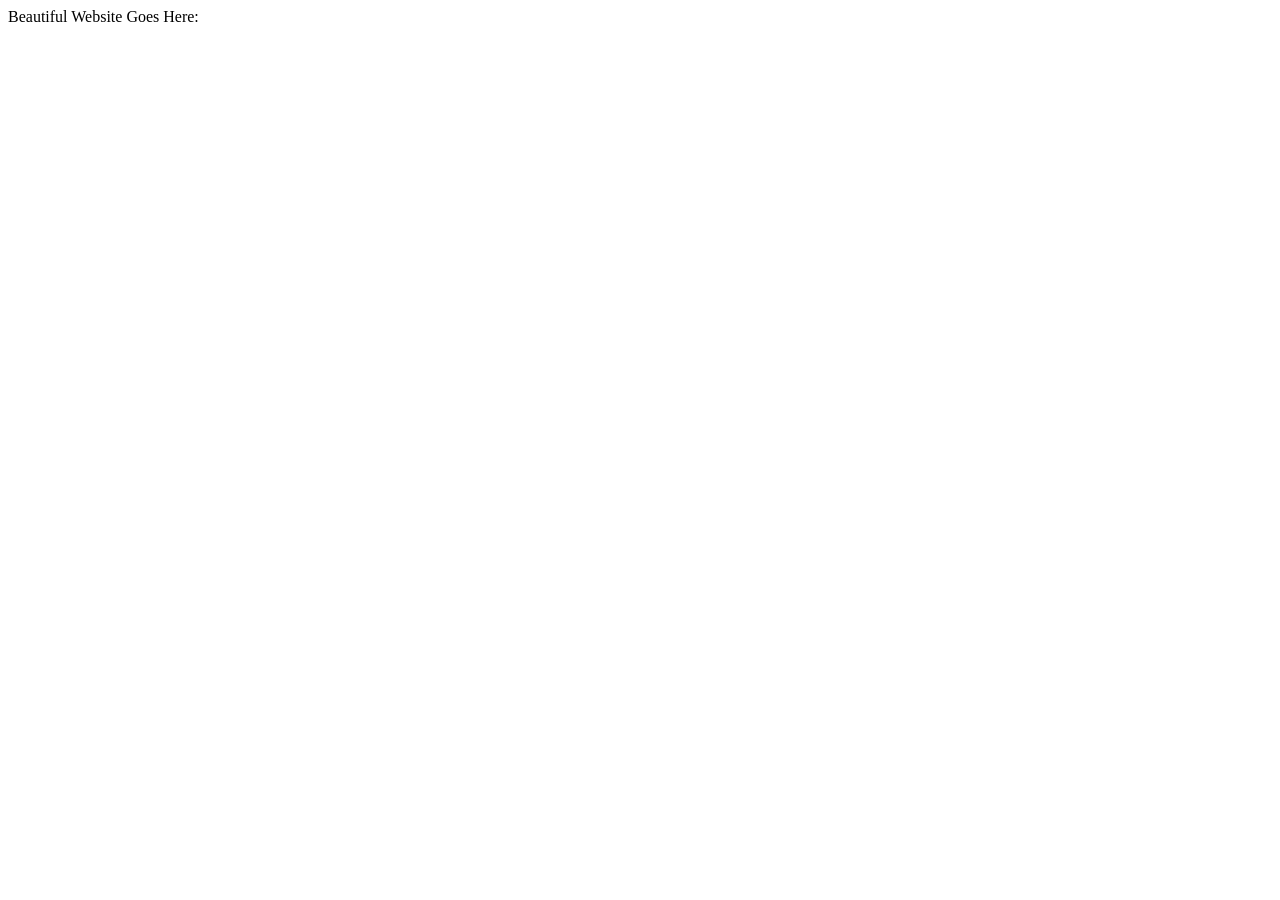
<file: index.html>
<!DOCTYPE html>
<html lang="en">
<head>
    Beautiful Website Goes Here:
    <meta charset="UTF-8">
    <meta name="viewport" content="width=device-width, initial-scale=1.0">
    <title>Document</title>
</head>
<body>
    
</body>
</html>
</file>
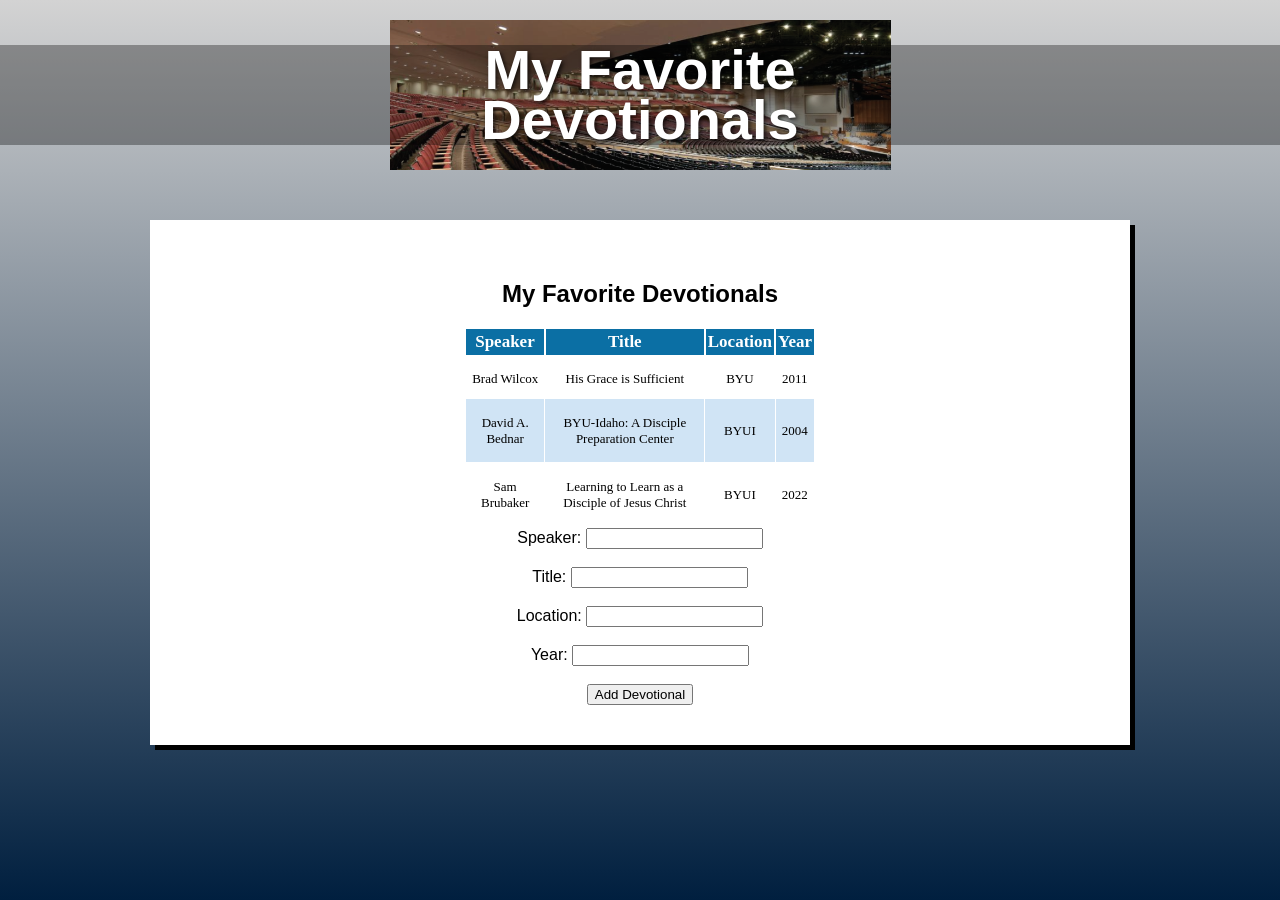
<file: ice/favorite_devo/favdevo.html>
<!DOCTYPE html>
<html lang="en">
<head>
  <meta charset="UTF-8" />
  <meta name="viewport" content="width=device-width, initial-scale=1.0"/>
  <title>My Favorite Devotionals</title>
  <link rel="stylesheet" href="styles/styles.css" />
</head>
<body>
  <div class="container">
    <header class="header">
      <div class="header-image">
        <h1>My Favorite<br>Devotionals</h1>
      </div>
    </header>
    <main>
      <div class="content-box">
          <h2>My Favorite Devotionals</h2>
        <!-- Add your devotional content here -->
          <table class="paleBlueRows">
            <margin>
            </margin>
              <thead>
          <tr>
          <th>Speaker</th>
          <th>Title</th>
          <th>Location</th>
          <th>Year</th>
          </tr>
          </thead>
          <tbody>
          <tr>
          <td>Brad Wilcox</td>
          <td>His Grace is Sufficient</td>
          <td>BYU</td>
          <td>2011</td>
          </tr>
          <tr>
          <td>David A. Bednar</td>
          <td>BYU-Idaho: A Disciple Preparation Center</td>
          <td>BYUI</td>
          <td>2004</td>
          </tr>
          <tr>
          <td>Sam Brubaker</td>
          <td>Learning to Learn as a Disciple of Jesus Christ</td>
          <td>BYUI</td>
          <td>2022</td>
          </tr>
          </tbody>
          </table>
          <form>
            <label for="speaker">Speaker:</label>
            <input type="text" id="speaker" name="speaker" required><br><br>
            <label for="title">Title:</label>
            <input type="text" id="title" name="title" required><br><br>
            <label for="location">Location:</label>
            <input type="text" id="location" name="location" required><br><br>
            <label for="year">Year:</label>
            <input type="number" id="year" name="year" required><br><br>
            <input type="submit" value="Add Devotional">
          </form>
      </div>
    </main>
  </div>
</body>
</html>
</file>
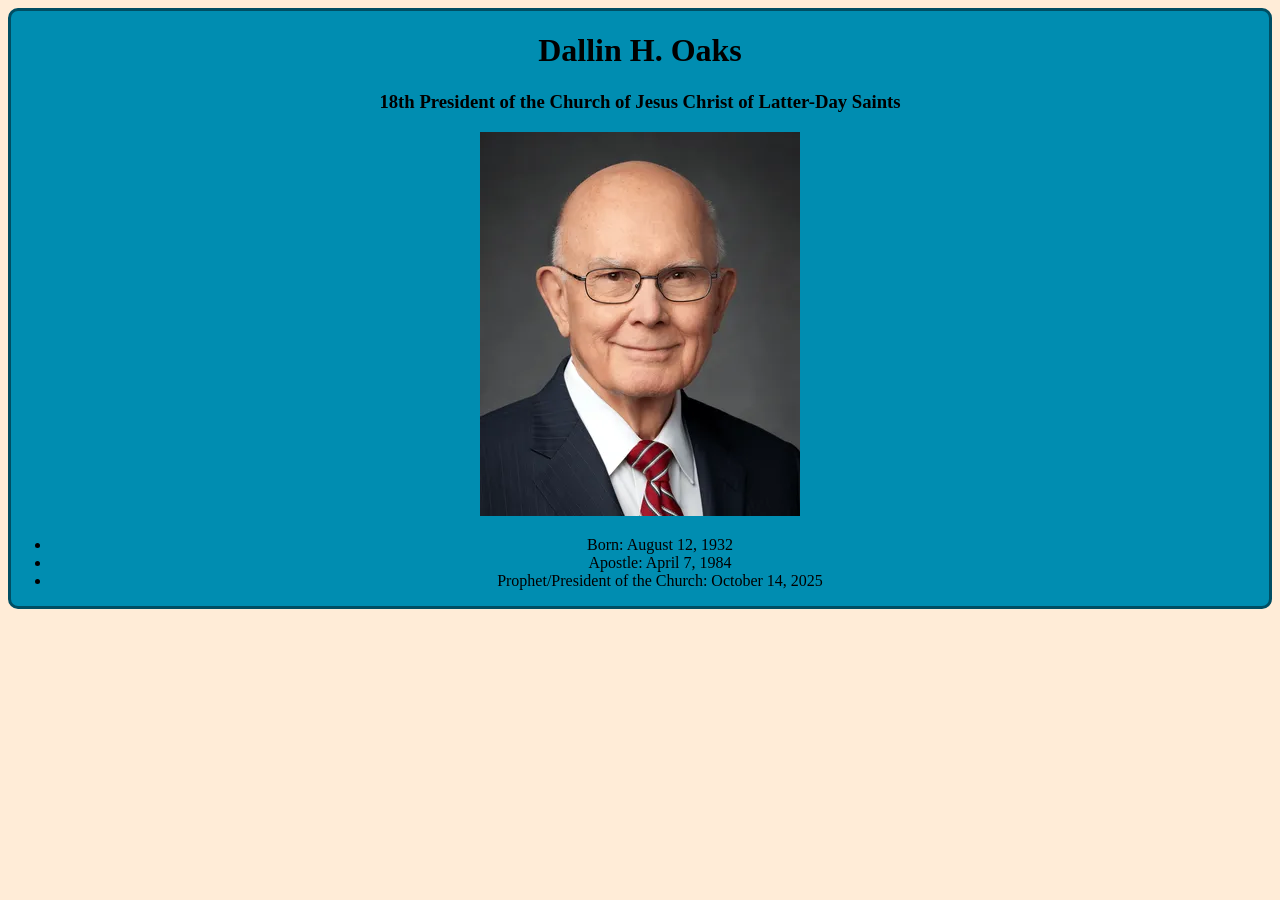
<file: ice/prophet_cards/oaks.html>
<!DOCTYPE html>
<html lang="en">
<head>
    <meta charset="UTF-8">
    <meta name="viewport" content="width=device-width, initial-scale=1.0">
    <title>Dallin H. Oaks</title>
    <style>
        /* Insert styles here, this is called an internal stylesheet  */
        body {
            background: #FFECD7;
        }
        #Card {
            background: #008db1;
            border: 3px solid #004e63;
            border-radius: 10px;
            margin: 0 auto;
            text-align: center;
        }
    </style>
</head>
<body>
    <!-- Insert HTML elements here -->
     <div id="Card">
        <h1>Dallin H. Oaks</h1>
        <h3>18th President of the Church of Jesus Christ of Latter-Day Saints</h3>
        <img src="images/oaks.webp" alt="A professional portrait of President Dallin H. Oaks.">
        <ul>
            <li>Born: August 12, 1932</li>
            <li>Apostle: April 7, 1984</li>
            <li>Prophet/President of the Church: October 14, 2025</li>
        </ul>
     </div>
</body>
</html>
</file>
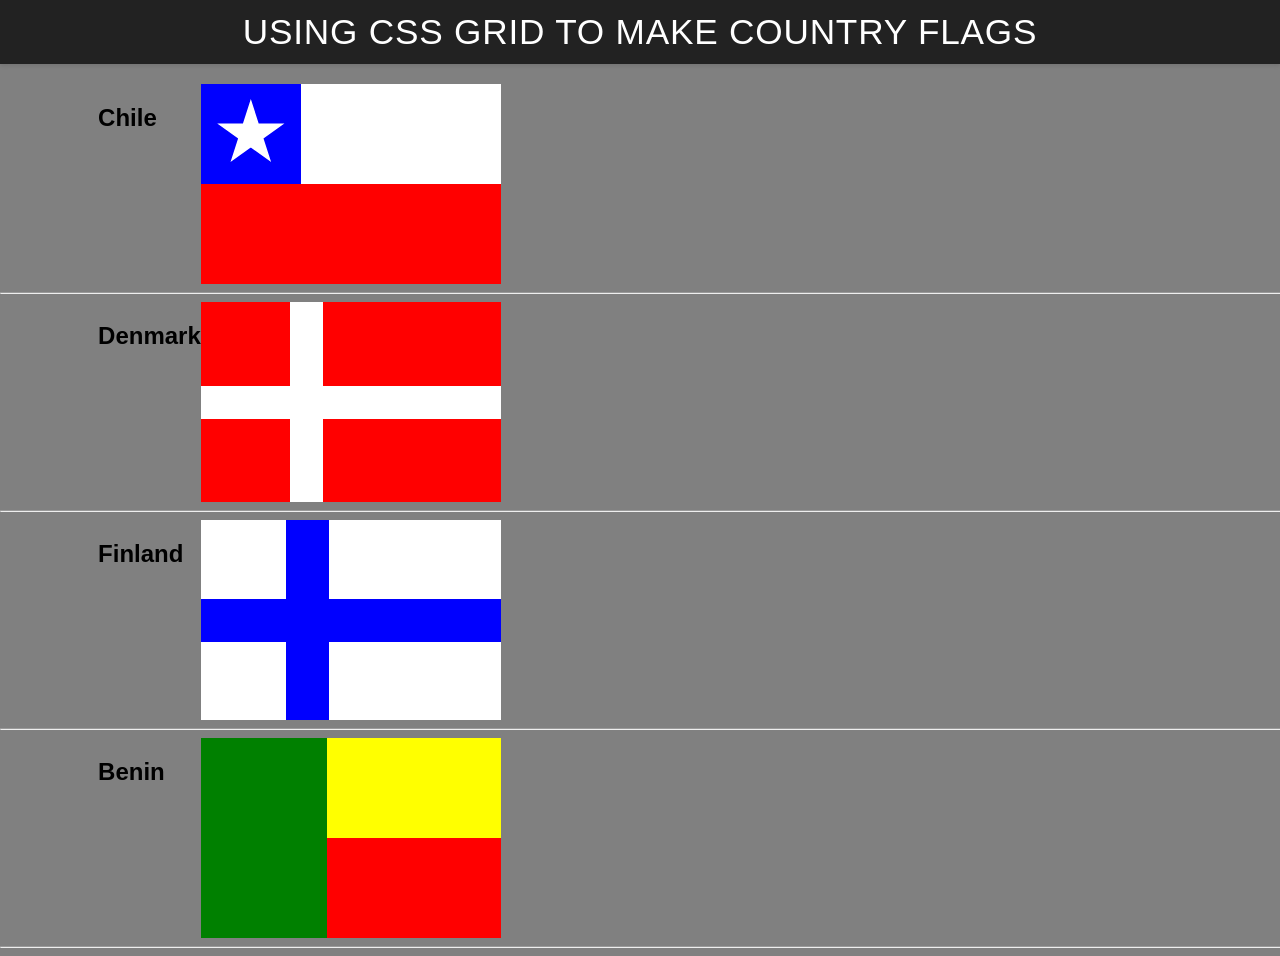
<file: ice/grid_flags/grid_flags/flags.html>
<!DOCTYPE html>
<html lang="en">

<head>
    <meta charset="UTF-8">
    <meta name="viewport" content="width=device-width, initial-scale=1.0">
    <title>Flag</title>
    <style>
        body {
            margin: 0;
            font-family: 'Helvetica Neue', sans-serif;
            background-color: gray;
        }

        header {
            background-color: #222;
            color: #fff;
            padding: 0.75rem 1.5rem;
            display: flex;
            align-items: center;
            justify-content: center;
            font-size: 1.1rem;
            letter-spacing: 0.05rem;
            text-transform: uppercase;
            box-shadow: 0 2px 4px rgba(0, 0, 0, 0.1);
        }

        header h1 {
            margin: 0;
            font-weight: 400;
        }
        main {
            display: grid;
            grid-template-columns: .1fr .1fr 1fr .1fr;
            margin-top: 20px;
        }
        hr {
            width: 100%;
            grid-column: 1 / 5;
        }
        h2 {
            grid-column: 2/3;
        }

        #blue {
            background: blue;
            grid-column: 1 / 2;
            display: grid;
            align-items: center;
            justify-items: center;
        }

        #white {
            background: white;
            grid-column: 2 / 4;
        }

        #red {
            background: red;
            grid-column: 1 / 4;
        }

        #chile {
            display: grid;
            grid-template-columns: 1fr 1fr 1fr;
            grid-template-rows: 1fr 1fr;
            height: 200px;
            width: 300px;
        }

        .star {
            width: 70px;
            aspect-ratio: 1;
            background: white;
            clip-path: polygon(50% 0, 79% 90%, 2% 35%, 98% 35%, 21% 90%);
        }

        #denmark {
            display: grid;
            grid-template-columns: 1fr 2fr;
            grid-template-rows: 1fr 1fr;
            height: 200px;
            width: 300px;
            background: white;
            gap: 33px;
        }
        #dred1, #dred2, #dred3, #dred4 {
            background: red;
        }

        #finland {
            display: grid;
            grid-template-columns: 1fr 2fr;
            grid-template-rows: 1fr 1fr;
            height: 200px;
            width: 300px;
            background: blue;
            gap: 43px;
        }
        #fwhite1, #fwhite2, #fwhite3, #fwhite4 {
            background: white;
        }

        #benin {
            display: grid;
            grid-template-columns: 1fr 1fr 1fr;
            grid-template-rows: 1fr 1fr;
            height: 200px;
            width: 300px;
            
        }
        #bgreen {
            background: green;
            grid-column: 1 / 2;
            grid-row: 1 / 3;
            width: 126px;
        }
        #byellow {
            background: yellow;
            grid-column: 2 / 4;
            grid-row: 1 / 2;
        }
        #bred {
            background: red;
            grid-column: 2 / 4;
            grid-row: 2 / 3;
        }
    </style>
</head>

<body>
    <header>
        <h1>Using CSS Grid to make Country Flags</h1>
    </header>
    <main>
        <h2>Chile</h2>
        <div id="chile">
            <div id="blue">
                <div class="star"></div>
            </div>
            <div id="white"></div>
            <div id="red"></div>
        </div>
        <hr>

        <h2>Denmark</h2>
        <div id="denmark">
            <div id="dred1"></div>
            <div id="dred2"></div>
            <div id="dred3"></div>
            <div id="dred4"></div>
        </div>
        <hr>

        <h2>Finland</h2>
        <div id="finland">
            <div id="fwhite1"></div>
            <div id="fwhite2"></div>
            <div id="fwhite3"></div>
            <div id="fwhite4"></div>
        </div>
        <hr>

        <h2>Benin</h2>
        <div id="benin">
            <div id="bgreen"></div>
            <div id="byellow"></div>
            <div id="bred"></div>
        </div>
        <hr>
    </main>
</body>

</html>
</file>
<file: ice/favorite_devo/styles/styles.css>
body {
  margin: 0;
  height: 100%;
  font-family: Arial, sans-serif;
  background: linear-gradient(to bottom, #d3d3d3, #001f3f);
  background-repeat: no-repeat; /* Just in case */
  background-attachment: fixed;
}

.container {
  text-align: center;
}

.header {
  padding: 20px 0;
}

.header-image {
  background-image: url('../images/icenter.png'); /* Replace with your image */
  background-repeat: no-repeat;
  background-position: center;
  height: 150px;
  display: flex;
  flex-direction: column;
  justify-content: center;
  color: white;
}

.header-image h1 {
  margin: 0;
  line-height: 0.9;
    font-size: 3.5em;
  font-weight: bold;
  text-shadow: 2px 2px 4px rgba(0, 0, 0, 0.7);
  background: #00000055;
}

.content-box {
  background-color: white;
  margin: 30px auto;
  width: 90%;
  max-width: 900px;
  padding: 40px;
  box-shadow: 5px 5px 0px black;
  min-height: 400px;
  align-items: center;

}

table.paleBlueRows {
  font-family: "Times New Roman", Times, serif;
  border: 1px solid #FFFFFF;
  width: 350px;
  height: 200px;
  text-align: center;
  border-collapse: collapse;
  margin: 0 auto;
}
table.paleBlueRows td, table.paleBlueRows th {
  border: 1px solid #FFFFFF;
  padding: 3px 2px;
}
table.paleBlueRows tbody td {
  font-size: 13px;
}
table.paleBlueRows tr:nth-child(even) {
  background: #D0E4F5;
}
table.paleBlueRows thead {
  background: #0B6FA4;
  border-bottom: 5px solid #FFFFFF;
}
table.paleBlueRows thead th {
  font-size: 17px;
  font-weight: bold;
  color: #FFFFFF;
  text-align: center;
  border-left: 2px solid #FFFFFF;
}
table.paleBlueRows thead th:first-child {
  border-left: none;
}

table.paleBlueRows tfoot {
  font-size: 14px;
  font-weight: bold;
  color: #333333;
  background: #D0E4F5;
  border-top: 3px solid #444444;
}
table.paleBlueRows tfoot td {
  font-size: 14px;
}
</file>
